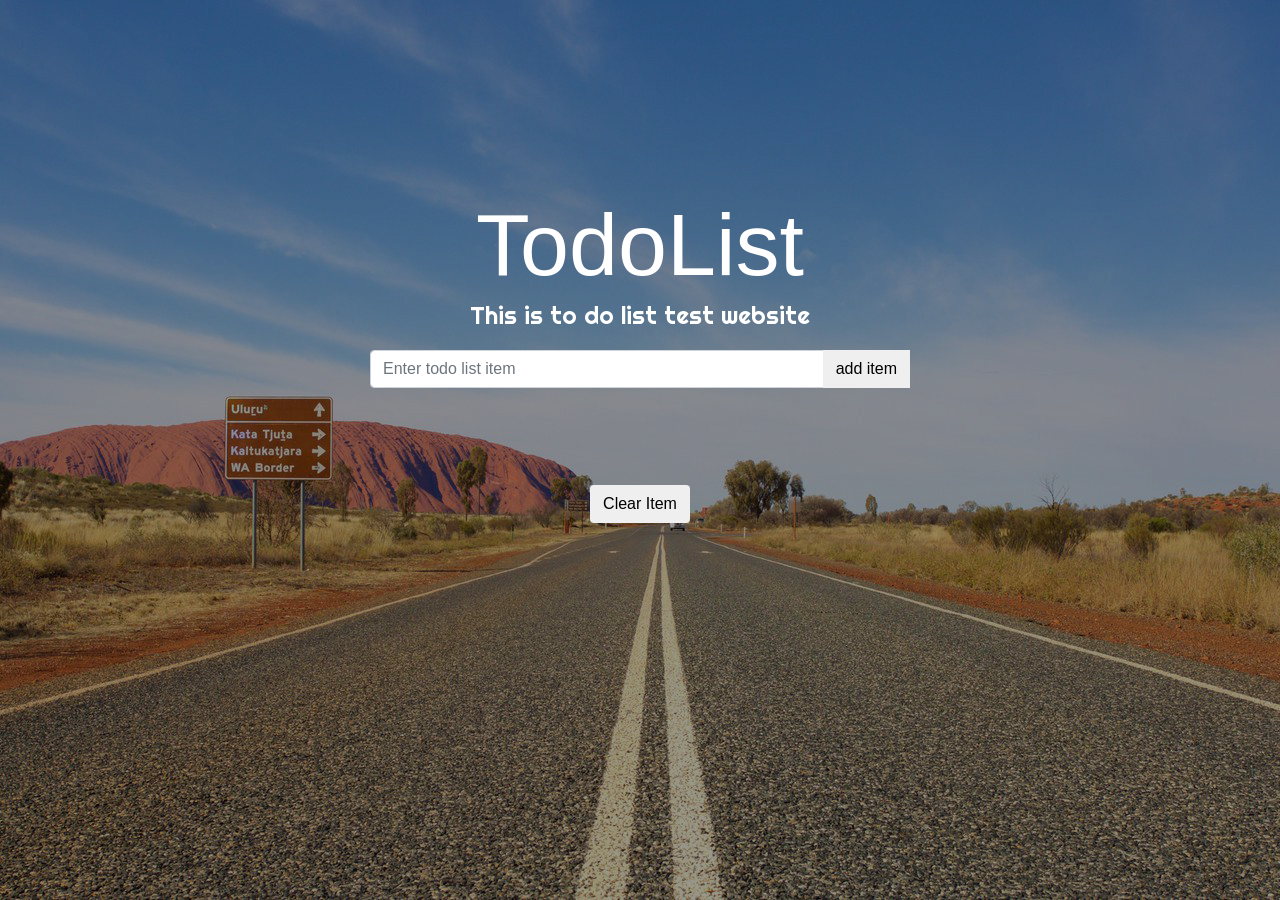
<file: index.html>
<!DOCTYPE html>
<html>
<head>
	<title>TodoList</title>
	<meta charset="utf-8">
  	<meta name="viewport" content="width=device-width, initial-scale=1">
  	<link rel="stylesheet" href="https://maxcdn.bootstrapcdn.com/bootstrap/4.1.3/css/bootstrap.min.css">
  	<script src="https://ajax.googleapis.com/ajax/libs/jquery/3.3.1/jquery.min.js"></script>
  	<script src="https://cdnjs.cloudflare.com/ajax/libs/popper.js/1.14.3/umd/popper.min.js"></script>
  	<script src="https://maxcdn.bootstrapcdn.com/bootstrap/4.1.3/js/bootstrap.min.js"></script>
  	<link href="https://fonts.googleapis.com/css?family=Righteous" rel="stylesheet">
	<link href="https://fonts.googleapis.com/css?family=Pacifico" rel="stylesheet">
  	<link rel="stylesheet" a href="css/style.css">
  	<link rel="stylesheet" href="https://use.fontawesome.com/releases/v5.6.3/css/all.css" integrity="sha384-UHRtZLI+pbxtHCWp1t77Bi1L4ZtiqrqD80Kn4Z8NTSRyMA2Fd33n5dQ8lWUE00s/" crossorigin="anonymous">

</head>
<body>

	<div class="hero">
		<div class="container">
			<div class="hero-text">
				<div class="alert text-capitalize feedback" >
     				write value for item
    		</div>
				<h1 class="display-2 text-center">TodoList</h1>
				<p class="lead text-center">This is to do list test website</p>
				<div class="row">
					<form id="form" class="col-lg-6 col-8 mx-auto">
						<div class="input-group">
							<input type="text" id="input" class="form-control text-capitlize" placeholder="Enter todo list item" value="">
							<div class="input-group-append">
								<button id="btn-add" type="submit" class="btn btnAdd">add item</button>
							</div>
							<span>

							</span>
						</div>
					</form>
				</div>
				<div class="row">

					<ul id="list" class="list col-lg-6 col-8 mx-auto">


						<!-- <li>
							<div class="row">

								<div class="col-auto mr-auto">
									<input type="checkbox" class="mr-3">
									<label class="item text-capitalize">Go Shopping</label>
								</div>
								<div class="icon col-auto ">
									<a href="#" class="complete mx-2 icon"><i class="fa fa-check-circle"></i></a>
								 <a href="#" class="edit mx-2 icon" data-target="#editBtn" data-toggle="modal" ><i class="fa fa-edit"></i></a>
								 <a href="#" class="delete mx-2 icon"><i class="fa fa-trash"></i></a>
							</div>
						</li> -->
						<!-- <li>
							<div class="row">
								<div class="col-auto mr-auto">
									<input type="checkbox" class="mr-3">
									<label class="item text-capitalize">Pay Bills</label>
								</div>
								<div class="icon col-auto ">

									<button href="#" class="edit mx-2 icon"><i class="fa fa-edit"></i></button>
									<button href="#" class="delete mx-2 icon"><i class="fa fa-trash"></i></button>
								</div>
							</div>
						</li>
						<li class="editMode">
							<label>Go Shopping</label>
							<input type="text" value="Go Shopping">
							<button class="edit">Edit</button>
							<button class="delete">Delete</button>
						</li> -->

					</ul>
				</div>
				<div class="row">
					<button id="btnClr" type="button" class="btn btnHide mx-auto my-5" >Clear Item</button>
				</div>

				<!-- Button trigger modal -->

<!-- Modal -->
<!-- <div class="modal" tabindex="-1" role="dialog" id="editBtn">
  <div class="modal-dialog" role="document">
    <div class="modal-content">
      <div class="modal-header">
        <h5 class="modal-title">Edit Task</h5>
        <button type="button" class="close" data-dismiss="modal" aria-label="Close">
          <span aria-hidden="true">&times;</span>
        </button>
      </div>
      <div class="modal-body">
				<form>
          <div class="form-group">
            <input type="text" class="form-control" id="recipient-name"placeholder="new tesk">
          </div>
        </form>
      </div>
      <div class="modal-footer">
        <button type="button" class="btn btn-primary">Save changes</button>
        <button type="button" class="btn btn-secondary" data-dismiss="modal">Close</button>
      </div>
    </div>
  </div>
</div> -->

			</div>

		</div>

	</div>

<script type="text/javascript" src="app.js"></script>
</body>
</html>
</file>
<file: css/style.css>
:root {
	--righteous-font: 'Righteous', cursive;
}

body {
	/*background-color: #536691;*/
	background-image: url("../img/photographer.jpg");
	background-repeat: no-repeat;
  background-attachment: fixed;
    min-height: 100vh;
    z-index: -10;
    background-position: center;
    background-size: cover;
    font-size: 1.3rem;
}
.hero {
	position: absolute;
    min-height: 100vh;
    min-width: 100vw;
	background-size: cover;
	size: cover;
    top: 0;
    bottom: 0;
    /* background-color: rgba(0, 0, 0, 0.5); */
		color: white;
}
.feedback{
	display: none;
}
h1 {
	margin-top: 12rem;
	margin-bottom: 0px;
	padding-bottom: 0px;
	font-family: var(--Pacifico-font);
}

.lead {
	font-size: 1.5rem;
	font-family: var(--righteous-font);
}
ul {
	/*border-top: 2px solid white;*/
	margin-top: 2rem;
	list-style: none;
	/*display: none;*/

}
li {
	border-bottom: 1px solid white;
	padding: 0.5rem 0 0.5rem 0;
	margin: 0 1rem 0 1rem;
}
#box{
	background-color: white;
	opacity: 0.2;
}
input[type="checkbox"] {
  margin: center;
  position: relative;
  top: -5px;
}
.fa{
	color: #fff
}
h5{
	color: #454545
}
/* javascript */
.completed{
	text-decoration: line-through;
	opacity: 0.5;
}
.imCompleted{
	opacity: 1;
}
.visibility{
	text-decoration: blink;
	opacity: 0.8;
}
.complete:hover{
	color: var(--mainGreen);
}

.editMode input[type=text] {
  display:block;
}
</file>
